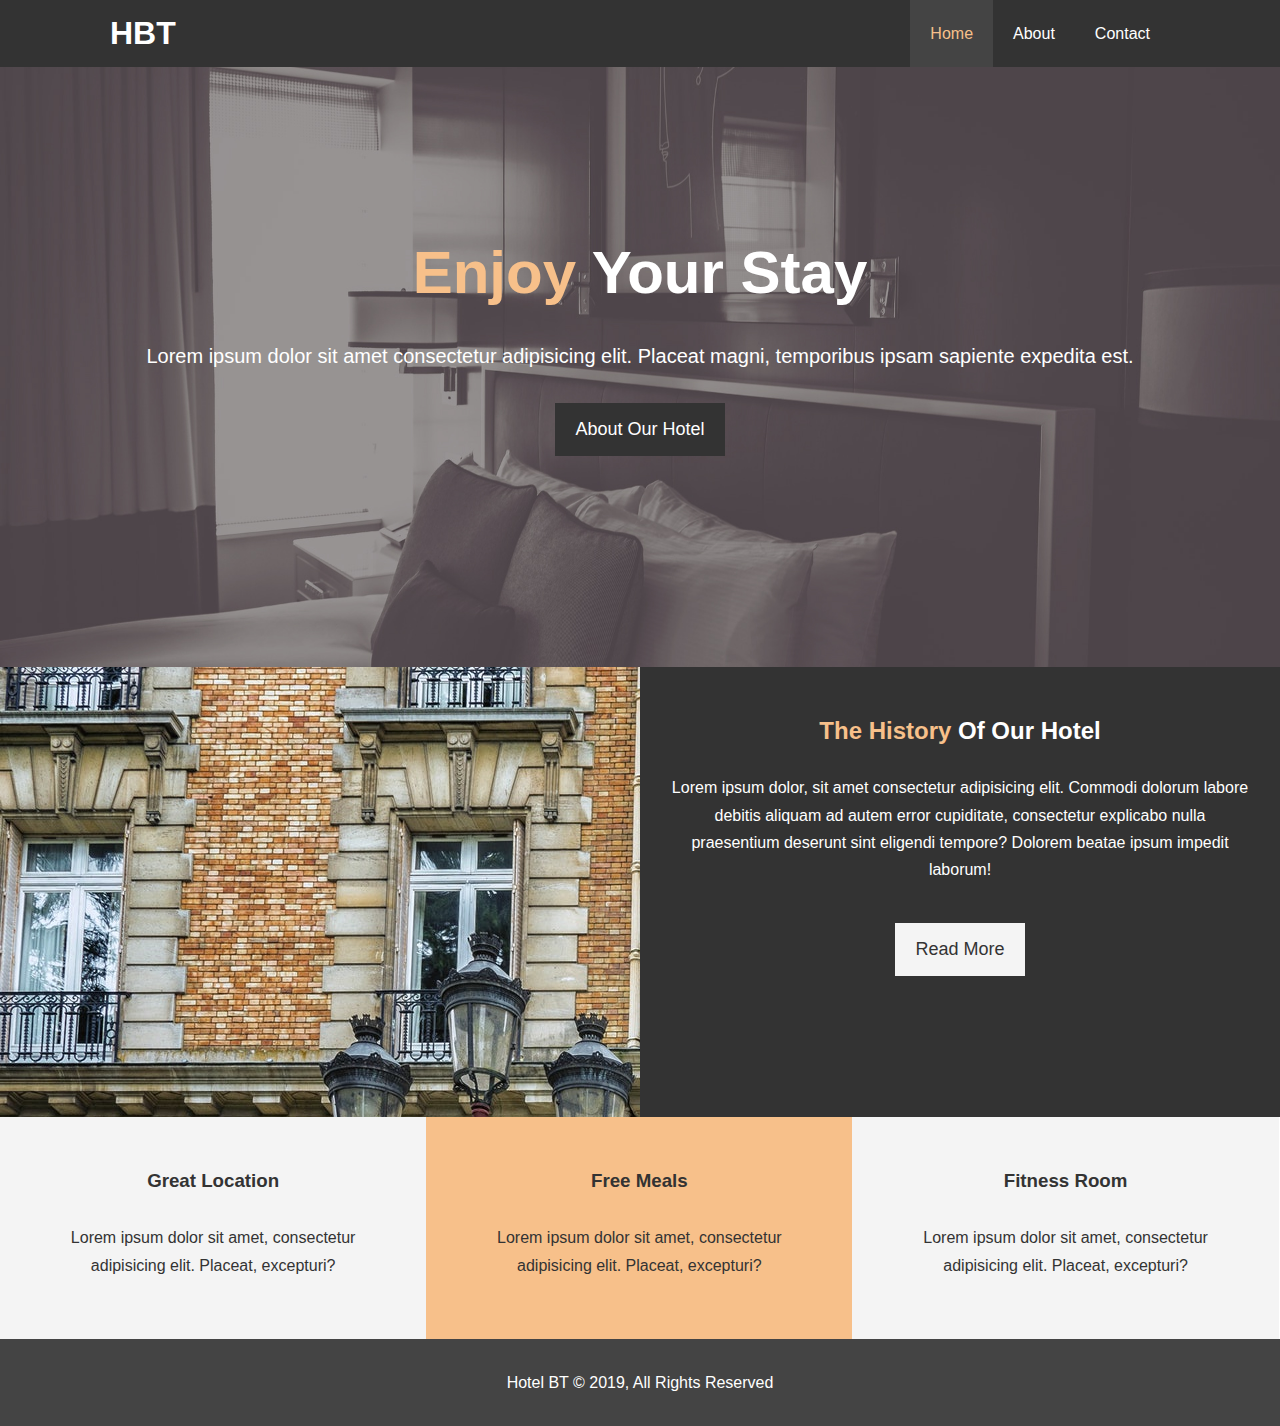
<file: index.html>
<!DOCTYPE html>
<html lang="en">
  <head>
    <meta charset="UTF-8" />
    <meta name="viewport" content="width=device-width, initial-scale=1.0" />
    <meta http-equiv="X-UA-Compatible" content="ie=edge" />
    <meta
      name="description"
      content="Welcome to the most extraordinary hotel in Boston Massachusetts"
    />
    <meta name="keywords" content="hotel, boston hotel, new england hotel" />
    <link
      rel="stylesheet"
      href="https://cdnjs.cloudflare.com/ajax/libs/font-awesome/5.9.0/css/all.min.css"
      integrity="sha256-UzFD2WYH2U1dQpKDjjZK72VtPeWP50NoJjd26rnAdUI="
      crossorigin="anonymous"
    />
    <link rel="stylesheet" href="./css/style.css" />
    <link
      rel="stylesheet"
      media="screen and (max-width: 768px)"
      href="mobile.css"
    />
    <title>Hotel BT | Welcome</title>
  </head>
  <body>
    <header>
      <nav id="navbar">
        <div class="container">
          <h1 class="logo"><a href="index.html">HBT</a></h1>
          <ul>
            <li><a class="current" href="index.html">Home</a></li>
            <li><a href="about.html">About</a></li>
            <li><a href="contact.html">Contact</a></li>
          </ul>
        </div>
      </nav>

      <div id="showcase">
        <div class="container">
          <div class="showcase-content">
            <h1><span class="text-primary">Enjoy</span> Your Stay</h1>
            <p class="lead">
              Lorem ipsum dolor sit amet consectetur adipisicing elit. Placeat
              magni, temporibus ipsam sapiente expedita est.
            </p>
            <a class="btn" href="about.html">About Our Hotel</a>
          </div>
        </div>
      </div>
    </header>

    <section id="home-info" class="bg-dark">
      <div class="info-img"></div>
      <div class="info-content">
        <h2><span class="text-primary">The History</span> Of Our Hotel</h2>
        <p>
          Lorem ipsum dolor, sit amet consectetur adipisicing elit. Commodi
          dolorum labore debitis aliquam ad autem error cupiditate, consectetur
          explicabo nulla praesentium deserunt sint eligendi tempore? Dolorem
          beatae ipsum impedit laborum!
        </p>
        <a href="about.html" class="btn btn-light">Read More</a>
      </div>
    </section>

    <section id="features">
      <div class="box bg-light">
        <i class="fas fa-hotel fa-3x"></i>
        <h3>Great Location</h3>
        <p>
          Lorem ipsum dolor sit amet, consectetur adipisicing elit. Placeat,
          excepturi?
        </p>
      </div>
      <div class="box bg-primary">
        <i class="fas fa-utensils fa-3x"></i>
        <h3>Free Meals</h3>
        <p>
          Lorem ipsum dolor sit amet, consectetur adipisicing elit. Placeat,
          excepturi?
        </p>
      </div>
      <div class="box bg-light">
        <i class="fas fa-dumbbell fa-3x"></i>
        <h3>Fitness Room</h3>
        <p>
          Lorem ipsum dolor sit amet, consectetur adipisicing elit. Placeat,
          excepturi?
        </p>
      </div>
    </section>

    <div class="clr"></div>

    <footer id="main-footer">
      <p>Hotel BT &copy; 2019, All Rights Reserved</p>
    </footer>
  </body>
</html>
</file>
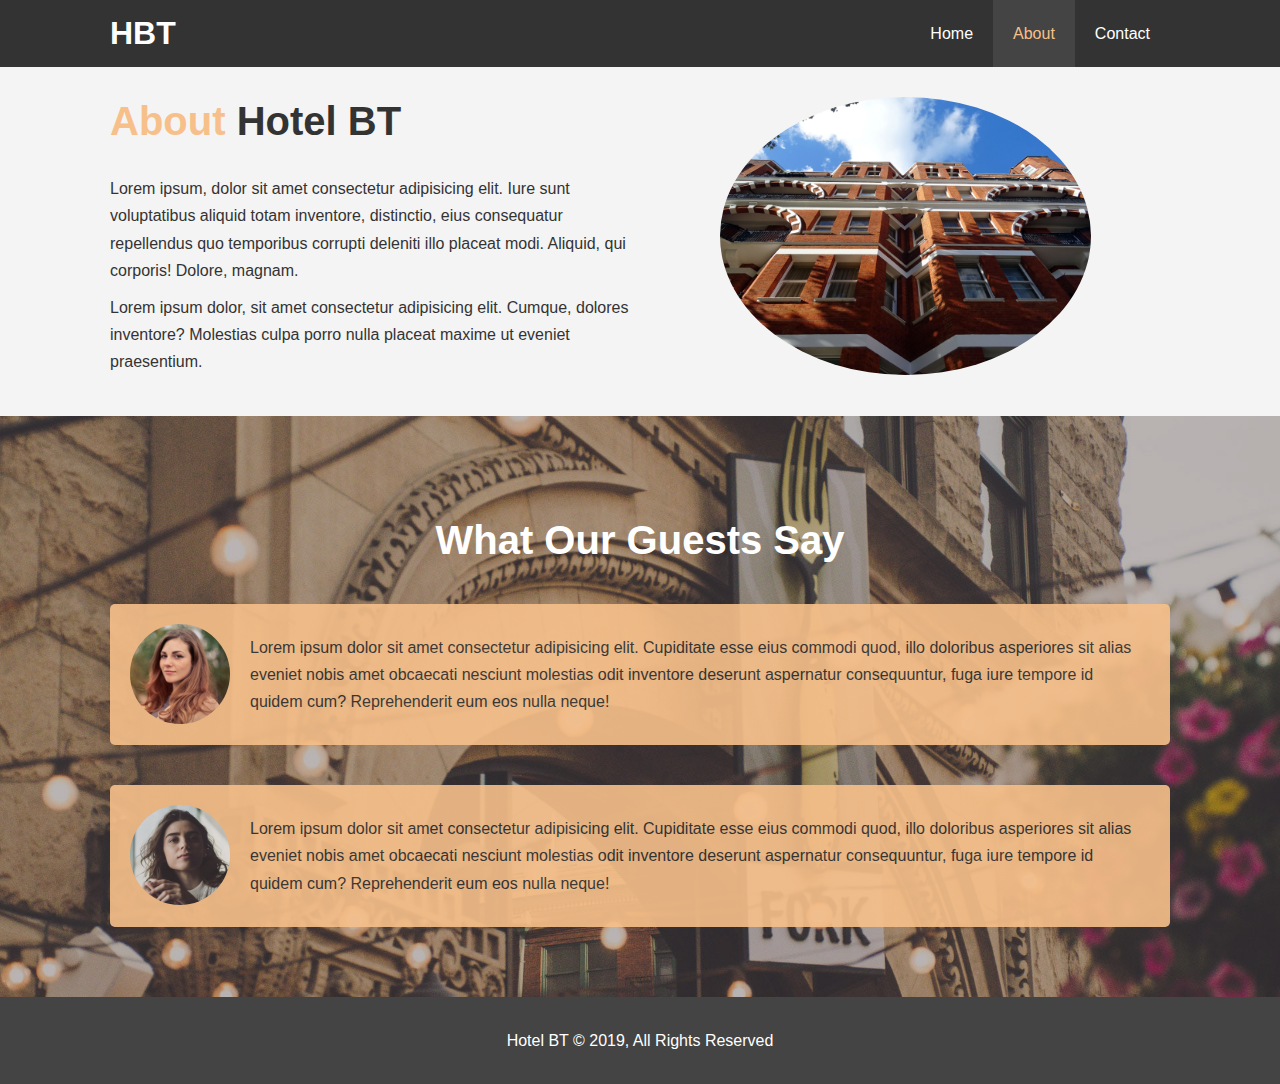
<file: about.html>
<!DOCTYPE html>
<html lang="en">
  <head>
    <meta charset="UTF-8" />
    <meta name="viewport" content="width=device-width, initial-scale=1.0" />
    <meta http-equiv="X-UA-Compatible" content="ie=edge" />
    <meta
      name="description"
      content="Welcome to the most extraordinary hotel in Boston Massachusetts"
    />
    <meta name="keywords" content="hotel, boston hotel, new england hotel" />
    <link rel="stylesheet" href="./css/style.css" />
    <link
      rel="stylesheet"
      media="screen and (max-width: 768px)"
      href="mobile.css"
    />
    <title>Hotel BT | About</title>
  </head>
  <body>
    <header>
      <nav id="navbar">
        <div class="container">
          <h1 class="logo"><a href="index.html">HBT</a></h1>
          <ul>
            <li><a href="index.html">Home</a></li>
            <li><a class="current" href="about.html">About</a></li>
            <li><a href="contact.html">Contact</a></li>
          </ul>
        </div>
      </nav>
    </header>

    <section id="about-info" class="bg-light py-3">
      <div class="container">
        <div class="info-left">
          <h1 class="l-heading">
            <span class="text-primary">About</span> Hotel BT
          </h1>
          <p>
            Lorem ipsum, dolor sit amet consectetur adipisicing elit. Iure sunt
            voluptatibus aliquid totam inventore, distinctio, eius consequatur
            repellendus quo temporibus corrupti deleniti illo placeat modi.
            Aliquid, qui corporis! Dolore, magnam.
          </p>
          <p>
            Lorem ipsum dolor, sit amet consectetur adipisicing elit. Cumque,
            dolores inventore? Molestias culpa porro nulla placeat maxime ut
            eveniet praesentium.
          </p>
        </div>
        <div class="info-right">
          <img src="./img/photo-2.jpg" alt="Hotel" />
        </div>
      </div>
    </section>

    <div class="clr"></div>

    <section id="testimonials" class="py-3">
      <div class="container">
        <h2 class="l-heading">What Our Guests Say</h2>
        <div class="testimonial bg-primary">
          <img src="./img/person-1.jpg" alt="Samantha" />
          <p>
            Lorem ipsum dolor sit amet consectetur adipisicing elit. Cupiditate
            esse eius commodi quod, illo doloribus asperiores sit alias eveniet
            nobis amet obcaecati nesciunt molestias odit inventore deserunt
            aspernatur consequuntur, fuga iure tempore id quidem cum?
            Reprehenderit eum eos nulla neque!
          </p>
        </div>
        <div class="testimonial bg-primary">
          <img src="./img/person-2.jpg" alt="Jen" />
          <p>
            Lorem ipsum dolor sit amet consectetur adipisicing elit. Cupiditate
            esse eius commodi quod, illo doloribus asperiores sit alias eveniet
            nobis amet obcaecati nesciunt molestias odit inventore deserunt
            aspernatur consequuntur, fuga iure tempore id quidem cum?
            Reprehenderit eum eos nulla neque!
          </p>
        </div>
      </div>
    </section>

    <footer id="main-footer">
      <p>Hotel BT &copy; 2019, All Rights Reserved</p>
    </footer>
  </body>
</html>
</file>
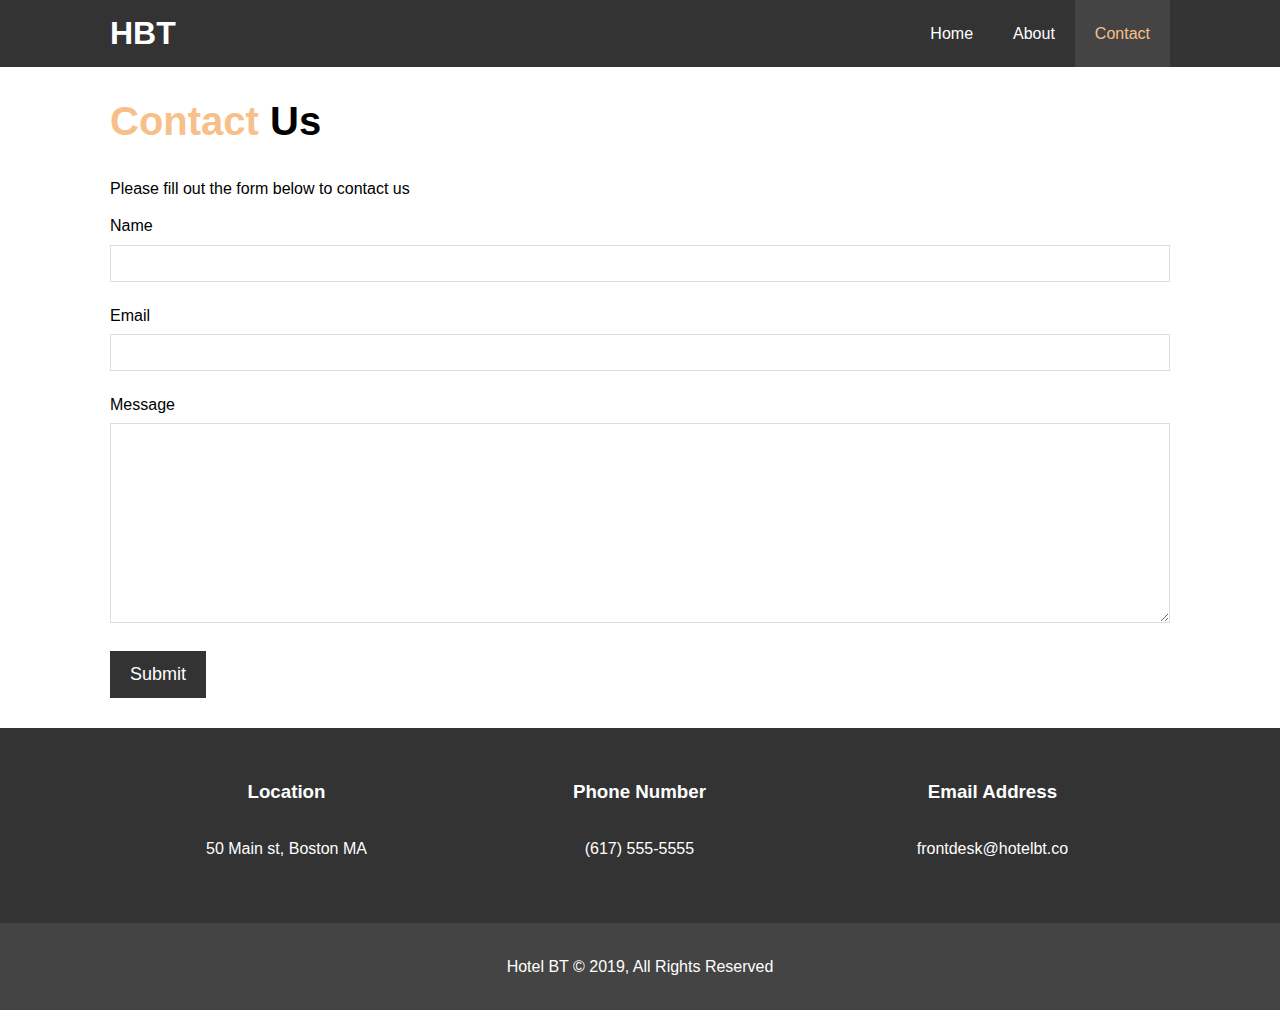
<file: contact.html>
<!DOCTYPE html>
<html lang="en">
  <head>
    <meta charset="UTF-8" />
    <meta name="viewport" content="width=device-width, initial-scale=1.0" />
    <meta http-equiv="X-UA-Compatible" content="ie=edge" />
    <meta
      name="description"
      content="Welcome to the most extraordinary hotel in Boston Massachusetts"
    />
    <meta name="keywords" content="hotel, boston hotel, new england hotel" />
    <link
      rel="stylesheet"
      href="https://cdnjs.cloudflare.com/ajax/libs/font-awesome/5.9.0/css/all.min.css"
      integrity="sha256-UzFD2WYH2U1dQpKDjjZK72VtPeWP50NoJjd26rnAdUI="
      crossorigin="anonymous"
    />
    <link rel="stylesheet" href="./css/style.css" />
    <link
      rel="stylesheet"
      media="screen and (max-width: 768px)"
      href="mobile.css"
    />
    <title>Hotel BT | Contact</title>
  </head>
  <body>
    <header>
      <nav id="navbar">
        <div class="container">
          <h1 class="logo"><a href="index.html">HBT</a></h1>
          <ul>
            <li><a href="index.html">Home</a></li>
            <li><a href="about.html">About</a></li>
            <li><a class="current" href="contact.html">Contact</a></li>
          </ul>
        </div>
      </nav>
    </header>

    <section id="contact-form" class="py-3">
      <div class="container">
        <h1 class="l-heading"><span class="text-primary">Contact</span> Us</h1>
        <p>Please fill out the form below to contact us</p>
        <form action="">
          <div class="form-group">
            <label for="name">Name</label>
            <input type="text" name="name" id="name" />
          </div>
          <div class="form-group">
            <label for="email">Email</label>
            <input type="email" name="email" id="email" />
          </div>
          <div class="form-group">
            <label for="message">Message</label>
            <textarea type="text" name="message" id="message"></textarea>
          </div>
          <button type="submit" class="btn">Submit</button>
        </form>
      </div>
    </section>

    <section id="contact-info" class="bg-dark">
      <div class="container">
        <div class="box">
          <i class="fas fa-hotel fa-3x"></i>
          <h3>Location</h3>
          <p>
            50 Main st, Boston MA
          </p>
        </div>
        <div class="box">
          <i class="fas fa-phone fa-3x"></i>
          <h3>Phone Number</h3>
          <p>
            (617) 555-5555
          </p>
        </div>
        <div class="box">
          <i class="fas fa-envelope fa-3x"></i>
          <h3>Email Address</h3>
          <p>
            frontdesk@hotelbt.co
          </p>
        </div>
      </div>
    </section>

    <footer id="main-footer">
      <p>Hotel BT &copy; 2019, All Rights Reserved</p>
    </footer>
  </body>
</html>
</file>
<file: mobile.css>
/* Navbar */

#navbar .logo {
  float: none;
  text-align: center;
}

#navbar ul,
#navbar ul li {
  float: none;
}

#navbar ul li a {
  padding: 5px;
  border-bottom: 1px dotted #444;
}

/* Showcase */
#showcase {
  height: 100%;
}

#showcase .showcase-content {
  padding-top: 70px;
  padding-bottom: 30px;
}

/* Home Info */
#home-info {
  height: 550px;
}

#home-info .info-img {
  display: none;
}

#home-info .info-content {
  float: none;
  width: 100%;
}

.box {
  float: none;
  width: 100%;
}

/* About */
#about-info .info-right,
#about-info .info-left {
  float: none;
  width: 100%;
}

#about-info .info-right {
  margin-top: 30px;
}

.l-heading {
  text-align: center;
}

/* Testimonials */
#testimonials {
  padding: 30px 0;
}

/* Contact */
#contact-info .box {
  border-bottom: 1px dotted #444;
}
</file>
<file: css/style.css>
/* Reset */
* {
  margin: 0;
  padding: 0;
  box-sizing: border-box;
}

/* Main Styling */
html,
body {
  font-family: "Segoe UI", Tahoma, Geneva, Verdana, sans-serif;
  line-height: 1.7em;
}

a {
  color: #333;
  text-decoration: none;
}

h1,
h2,
h3 {
  padding-bottom: 20px;
}

p {
  margin: 10px 0;
}

/* Utility Classes */
.container {
  margin: auto;
  max-width: 1100px;
  overflow: auto;
  padding: 0 20px;
}

.text-primary {
  color: #f7c08a;
}

.lead {
  font-size: 20px;
}

.btn {
  display: inline-block;
  font-size: 18px;
  color: #fff;
  background: #333;
  padding: 13px 20px;
  border: none;
  cursor: pointer;
  transition: all 0.2s;
}

.btn:hover {
  background: #f7c08a;
  color: #333;
}

.btn-light {
  background: #f4f4f4;
  color: #333;
}

.bg-dark {
  background: #333;
  color: #fff;
}

.bg-light {
  background: #f4f4f4;
  color: #333;
}

.bg-primary {
  background: #f7c08a;
  color: #333;
}

.clr {
  clear: both;
}

.l-heading {
  font-size: 40px;
  line-height: 1.2;
}

/* Padding */
.py-1 {
  padding: 10px 0;
}
.py-2 {
  padding: 20px 0;
}
.py-3 {
  padding: 30px 0;
}

/* Navbar */
#navbar {
  background: #333;
  color: #fff;
  overflow: auto;
}

#navbar a {
  color: #fff;
}

#navbar .logo {
  float: left;
  padding-top: 20px;
}

#navbar ul {
  list-style: none;
  float: right;
}

#navbar ul li {
  float: left;
}

#navbar ul li a {
  display: block;
  padding: 20px;
  text-align: center;
  transition: all 0.2s;
}

#navbar ul li a:hover,
#navbar ul li a.current {
  background: #444;
  color: #f7c08a;
}

/* Showcase */
#showcase {
  background: url("../img/showcase.jpg") no-repeat center center/cover;
  height: 600px;
}

#showcase .showcase-content {
  color: #fff;
  text-align: center;
  padding-top: 170px;
}

#showcase .showcase-content h1 {
  font-size: 60px;
  line-height: 1.2em;
}

#showcase .showcase-content p {
  padding-bottom: 20px;
  line-height: 1.7em;
}

/* Home Info */
#home-info {
  height: 450px;
}

#home-info .info-img {
  float: left;
  width: 50%;
  background: url("../img/photo-1.jpg");
  height: 100%;
}

#home-info .info-content {
  float: right;
  width: 50%;
  height: 100%;
  text-align: center;
  padding: 50px 30px;
  overflow: hidden;
}

#home-info .info-content p {
  padding-bottom: 30px;
}

/* Features */
.box {
  float: left;
  width: 33.3%;
  padding: 50px;
  text-align: center;
}

.box i {
  margin-bottom: 10px;
}

/* About */
#about-info .info-left {
  float: left;
  width: 50%;
  min-height: 100%;
}

#about-info .info-right {
  float: right;
  width: 50%;
  min-height: 100%;
}

#about-info .info-right img {
  display: block;
  margin: auto;
  width: 70%;
  border-radius: 50%;
}

/* Testimonials */

#testimonials {
  background: url("../img/test-bg.jpg") no-repeat center center/cover;
  padding-top: 100px;
}

#testimonials h2 {
  color: #fff;
  text-align: center;
  padding-bottom: 40px;
}

#testimonials .testimonial {
  padding: 20px;
  margin-bottom: 40px;
  border-radius: 5px;
  opacity: 0.9;
}

#testimonials .testimonial img {
  width: 100px;
  float: left;
  margin-right: 20px;
  border-radius: 50%;
}

/* Contact Form */
#contact-form .form-group {
  margin-bottom: 20px;
}

#contact-form label {
  display: block;
  margin-bottom: 5px;
}

#contact-form input,
#contact-form textarea {
  width: 100%;
  padding: 10px;
  border: 1px #ddd solid;
}

#contact-form textarea {
  height: 200px;
}

#contact-form input:focus,
#contact-form textarea:focus {
  outline: none;
  border-color: #f7c08a;
}

/* Footer */

#main-footer {
  text-align: center;
  background: #444;
  color: #fff;
  padding: 20px;
}
</file>
